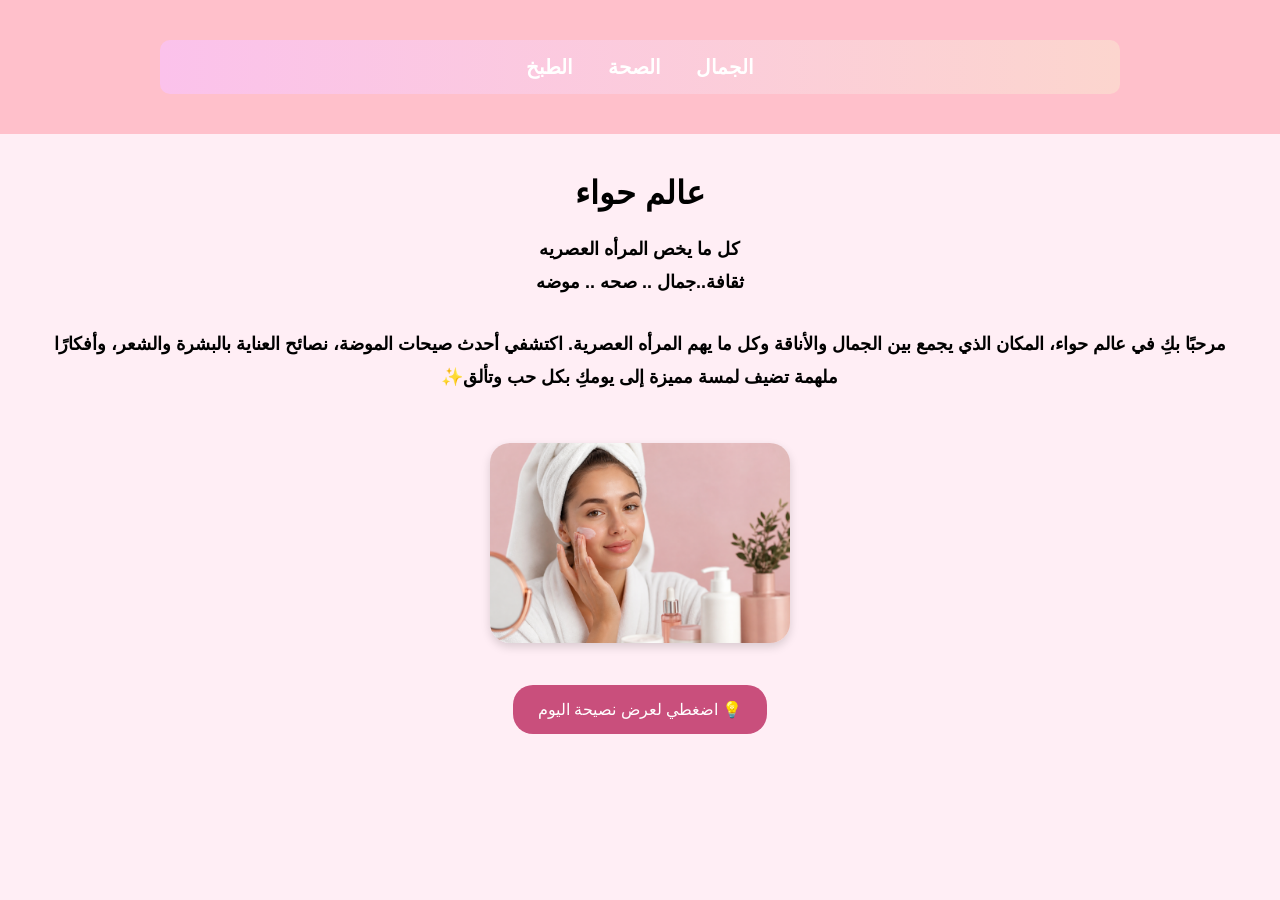
<file: index.html>
<!DOCTYPE html>
<html lang="ar">
<head>
  <meta charset="UTF-8">
  <title> عالم حواء</title>
  <link rel="stylesheet" href="style.css">
</head>
<body>
<header>
    <nav>
  <a href="skin.html">الجمال</a>
  <a href="health.html">الصحة</a>
  <a href = "cooking.html">الطبخ</a>
</nav>
  </div>
  </header>
<h1 style="margin-top:40px; text-align:center;">
 عالم حواء
</h1>


<p align = "Center"> <B>
  كل ما يخص المرأه العصريه 
 <br>
 ثقافة..جمال .. صحه .. موضه </p> 
</p>
  <p> <blockquote>  
مرحبًا بكِ في عالم حواء، المكان الذي يجمع بين الجمال والأناقة وكل ما يهم المرأه العصرية. 
اكتشفي أحدث صيحات الموضة، نصائح العناية بالبشرة والشعر، وأفكارًا ملهمة تضيف لمسة مميزة إلى يومكِ بكل حب وتألق✨

</blockquote>
<Center>
<img src="Imag.png" alt="insert" width="300px" style="border-radius:20px;">
<br> <br>
<button class="tip-btn" id="dailyTip">
  💡 اضغطي لعرض نصيحة اليوم
</button>

<script>
const tips = [
  "اشربي ماء كثير يوميًا 🌸",
  "نامي 8 ساعات لصحة أفضل ✨",
  "اعتني ببشرتك يوميًا 💖",
  "لا تنسي إزالة المكياج قبل النوم 🧴",
  "استخدمي واقي الشمس ☀️"
];

let today = new Date().getDate();
let index = today % tips.length;

let tip = tips[index];

let button = document.getElementById("dailyTip");

button.onclick = function() {
  // عرض النصيحة
  button.innerText = tip;

  // بعد دقيقة يرجع للنص الأصلي
  setTimeout(function() {
    button.innerText = "💡 نصيحة اليوم";
  }, 60000); // 60000 = دقيقة كاملة
};
</script>
</pr>
</center>
</body>
</html>
</file>
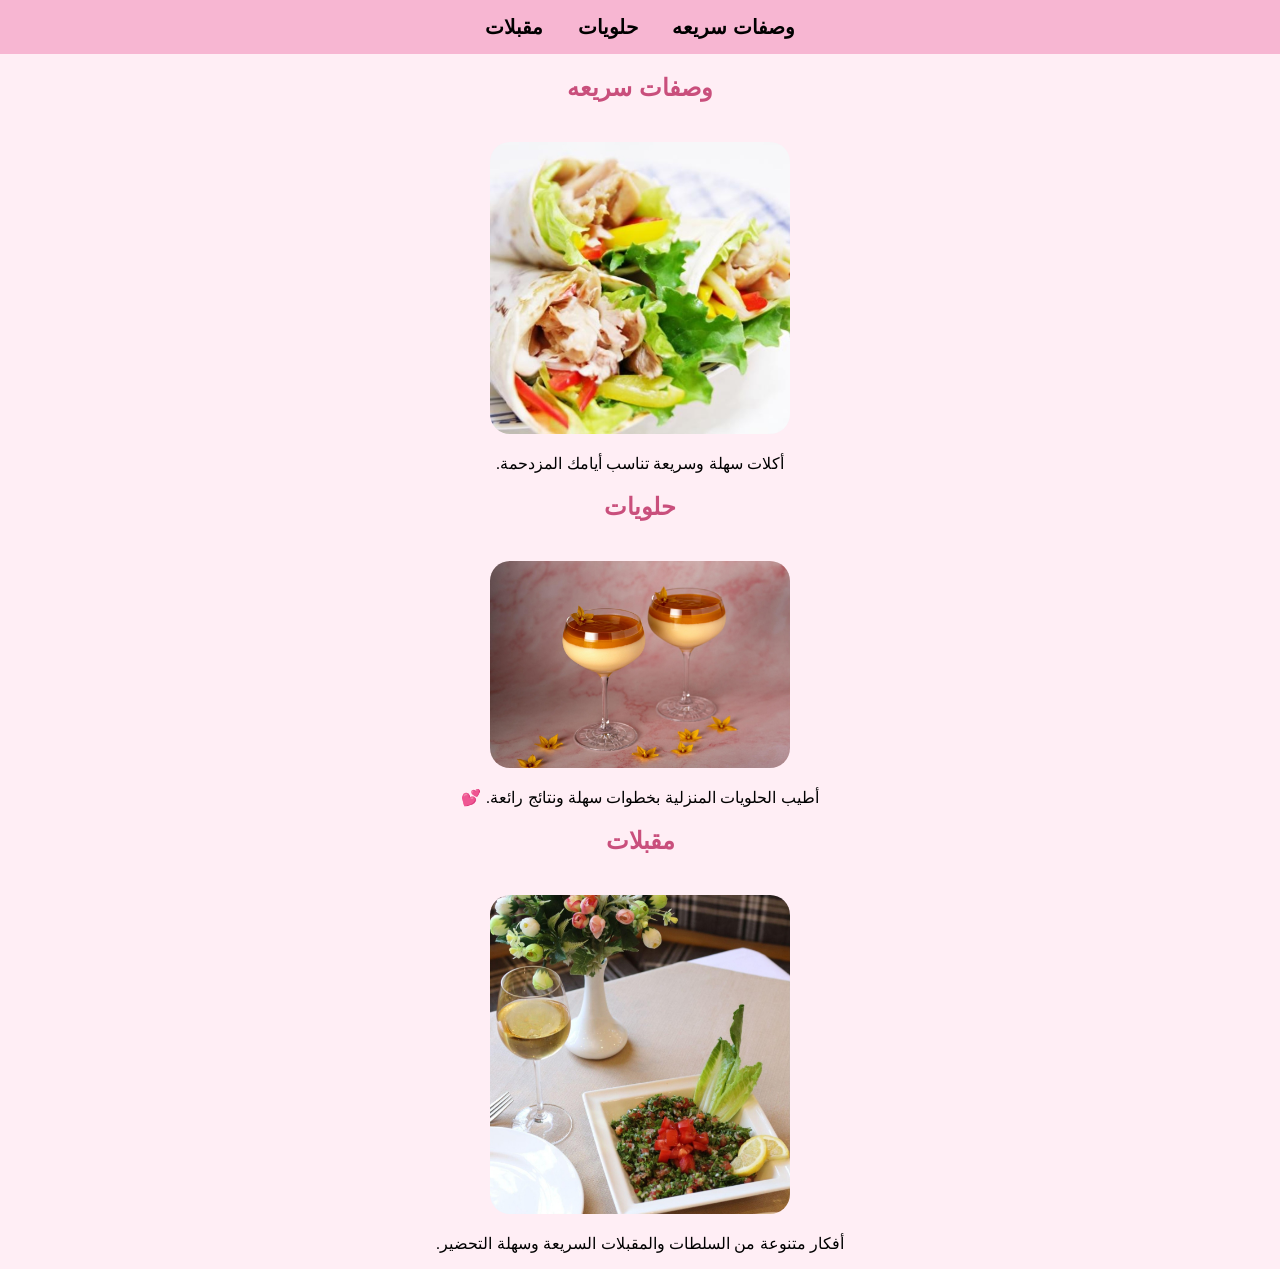
<file: Cooking.html>
<!DOCTYPE html>
<html lang="ar">
<head>
  <meta charset="UTF-8">
  <title>طبخ - عالم حواء
</title>
</head>
<style>

.button{
  background-color : #c94f7c;
  color : white;
  padding : 10px 20px;
  border : none;
  border-radius : 20px ; 
  cursor : pointer; 
  
}
.back-btn {
  background-color : #d86c9e;
  position: relative;
  top: 10px;
  left: 10px;
border-radius: 10px;
 padding:15px;
 background-color:#d86c9a;
 color:white;
}

  .nav
  {
    display: flex;
    justify-content: center;
    gap:20px; 
    margin :20px; 
  }

a{
  color: #d63384;
  text-decoration: none;
  font-size: 30px;
  font-weight: bold;
  transition: 0.3s;
}

a:hover{
  color: hotpink;
}

a:active{
  color: red;
}


nav {
  background-color: #f7b6d2; 
  padding : 15px; 
  position : sticky;
  top : 0; 
}
    nav a {
      text-decoration:none; 
      color : black ; 
      margin : 15px; 
      font-size: 20px ; 
      font-weight: bold;
    }
    
    
    
    body {
      direction : rtl; 
      font-family : Arial; 
      background-color: #ffeef5; 
      margin :0;
      padding : 0; 
      text-align : center; 
    }
    
    
    h2 
    {
      color :#c94f7c;
    }
img {
  width : 300px;
  border-radius : 20px ; 
  margin-top : 20px; 
}
</style>
<body>

  <nav>
    <a href="saree3.html">وصفات سريعه</a>
    <a href="sweets.html"> حلويات</a>
    <a href="moqabilat.html"> مقبلات</a>
</nav>



<section id ="وصفات سريعه">
 <h2> وصفات سريعه </h2>
 <img src = "sare3.png" alt="sare3.png">
 <p>
   أكلات سهلة وسريعة تناسب أيامك المزدحمة.
 </p>
 
 <h2> حلويات </h2>
 <img src = "cook.png" alt="cook.png">
 <p>
أطيب الحلويات المنزلية بخطوات سهلة ونتائج رائعة. 💕
 </p>
 <h2> مقبلات </h2>
 <img src = "moqabilat.png" alt="moqabilat.png">
 <p>
   
   أفكار متنوعة من السلطات والمقبلات السريعة وسهلة التحضير.
 </p>
</body>
</html>
</file>
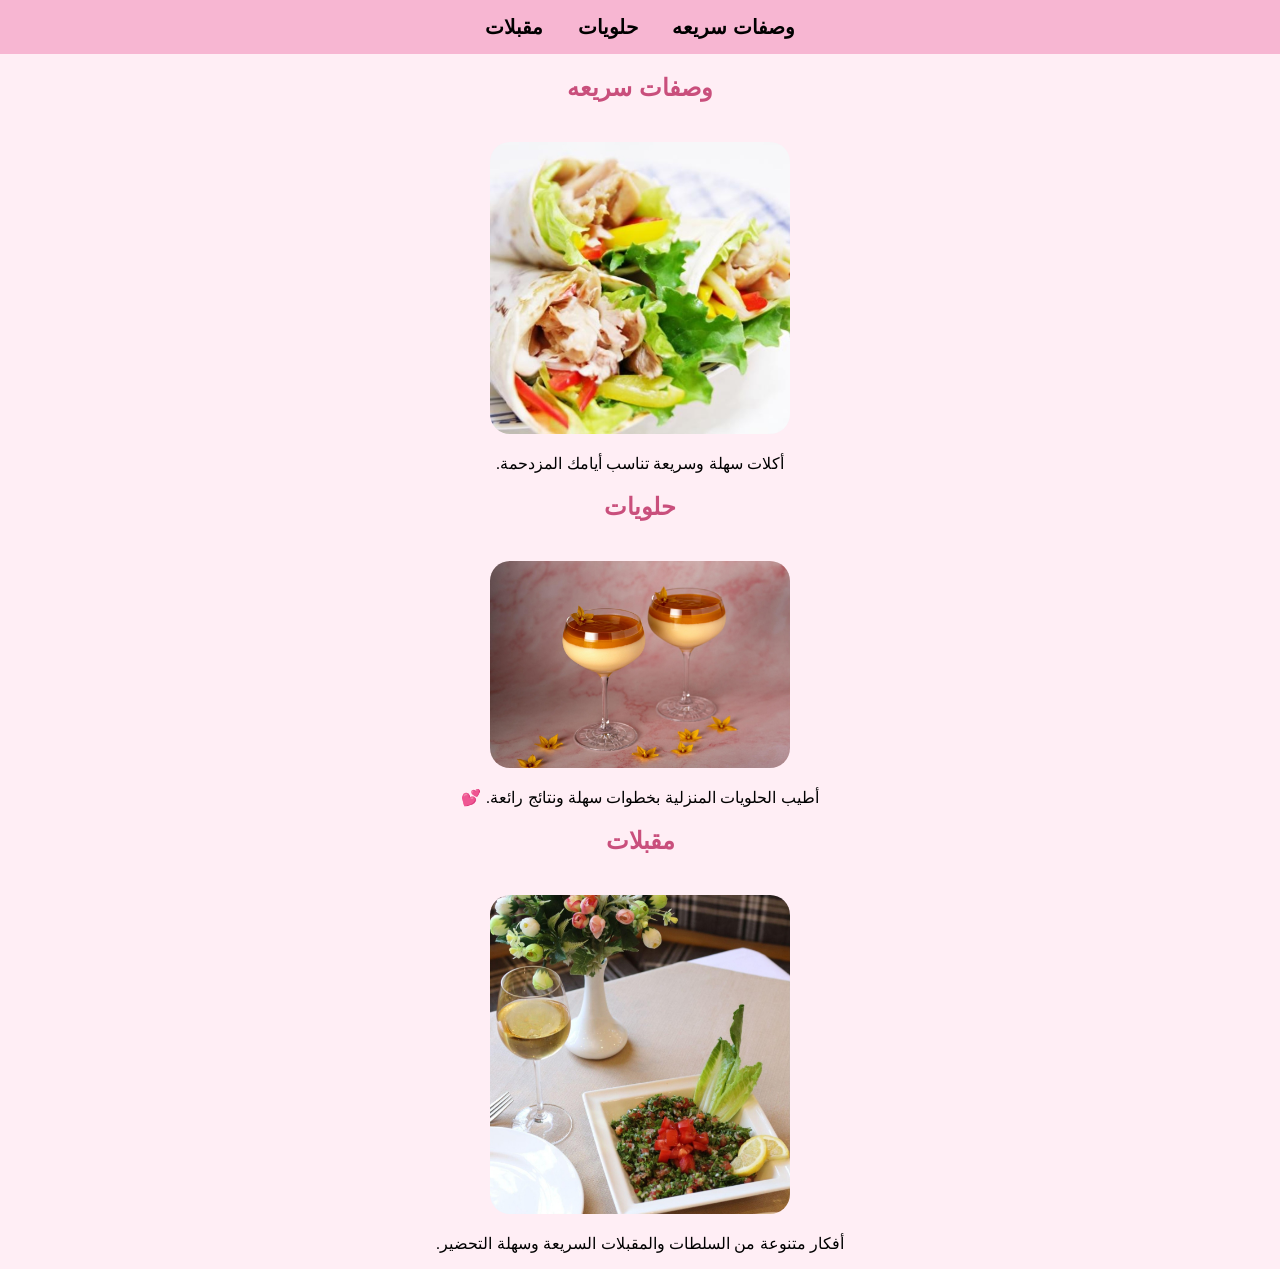
<file: cooking.html>
<!DOCTYPE html>
<html lang="ar">
<head>
  <meta charset="UTF-8">
  <title>طبخ - عالم حواء
</title>
</head>
<style>

.button{
  background-color : #c94f7c;
  color : white;
  padding : 10px 20px;
  border : none;
  border-radius : 20px ; 
  cursor : pointer; 
  
}
.back-btn {
  background-color : #d86c9e;
  position: relative;
  top: 10px;
  left: 10px;
border-radius: 10px;
 padding:15px;
 background-color:#d86c9a;
 color:white;
}

  .nav
  {
    display: flex;
    justify-content: center;
    gap:20px; 
    margin :20px; 
  }

a{
  color: #d63384;
  text-decoration: none;
  font-size: 30px;
  font-weight: bold;
  transition: 0.3s;
}

a:hover{
  color: hotpink;
}

a:active{
  color: red;
}


nav {
  background-color: #f7b6d2; 
  padding : 15px; 
  position : sticky;
  top : 0; 
}
    nav a {
      text-decoration:none; 
      color : black ; 
      margin : 15px; 
      font-size: 20px ; 
      font-weight: bold;
    }
    
    
    
    body {
      direction : rtl; 
      font-family : Arial; 
      background-color: #ffeef5; 
      margin :0;
      padding : 0; 
      text-align : center; 
    }
    
    
    h2 
    {
      color :#c94f7c;
    }
img {
  width : 300px;
  border-radius : 20px ; 
  margin-top : 20px; 
}
</style>
<body>

  <nav>
    <a href="saree3.html">وصفات سريعه</a>
    <a href="sweets.html"> حلويات</a>
    <a href="moqabilat.html"> مقبلات</a>
</nav>



<section id ="وصفات سريعه">
 <h2> وصفات سريعه </h2>
 <img src = "sare3.png" alt="sare3.png">
 <p>
   أكلات سهلة وسريعة تناسب أيامك المزدحمة.
 </p>
 
 <h2> حلويات </h2>
 <img src = "cook.png" alt="cook.png">
 <p>
أطيب الحلويات المنزلية بخطوات سهلة ونتائج رائعة. 💕
 </p>
 <h2> مقبلات </h2>
 <img src = "moqabilat.png" alt="moqabilat.png">
 <p>
   
   أفكار متنوعة من السلطات والمقبلات السريعة وسهلة التحضير.
 </p>
</body>
</html>
</file>
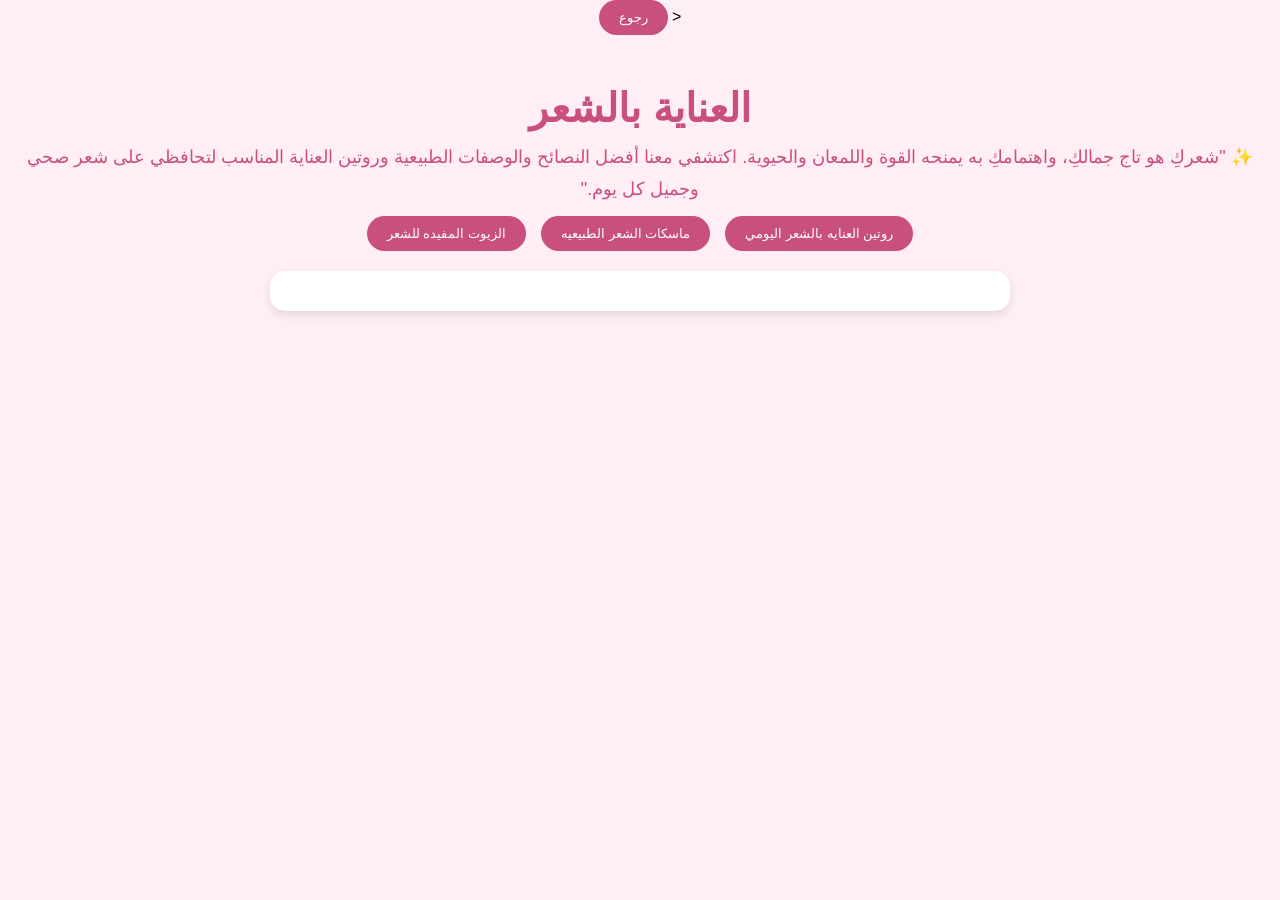
<file: hair.html>
<!DOCTYPE html>
<html lang="ar">
<head>
  <meta charset="UTF-8">
  <title>العناية بالشعر  </title>
  <link rel="stylesheet" href="style.css">
<style>
  body {
  margin: 0;
  font-family: Arial, sans-serif;
  background-color: #ffeef5;
}
.hero {
  display: flex;
  flex-direction: column;
  justify-content: center;
  align-items: center;
  text-align: center;
  color: #c94f7c;
}
.hero h1 {
  font-size: 40px;
  margin: 0;
}
.hero p {
  font-size: 18px;
  margin: 10px 0;
}
.hero button {
  padding: 10px 20px;
  border: none;
  border-radius: 20px;
  cursor: pointer;
}
  button {
  background-color: #c94f7c;
  color: white;
  padding: 10px 20px;
  border: none;
  border-radius: 20px;
  cursor: pointer;
}
.buttons {
  display: flex;
  justify-content: center;
  gap : 15px;
}
#recipe {
  background-color: white;
  margin-top: 20px;
  padding: 20px;
  border-radius: 15px;
  color: #c94f7c;
  width: 80%;
  text-align: center;
}

#recipe h3 {
  color: #c94f7c;
}

#recipe p {
  color: #555;
  line-height: 2;
}
.card {
  background-color: white;
  padding: 15px;
  border-radius: 15px;
  margin: 15px auto;
  width: 80%;
  box-shadow: 0 2px 8px rgba(0,0,0,0.1);
}

.card h3 {
  color: #c94f7c;
}

.card button {
  margin-top: 10px;
}

</style>
<
<button onclick="location.href='skin.html'">رجوع</button>

</head>
<body>
  <section class = "hero">
<h2>العناية بالشعر</h2>    
<p> 
✨ "شعركِ هو تاج جمالكِ، واهتمامكِ به يمنحه القوة واللمعان والحيوية. اكتشفي معنا أفضل النصائح والوصفات الطبيعية وروتين العناية المناسب لتحافظي على شعر صحي وجميل كل يوم."
</p>
 <div class ="buttons">
   <button onclick="showRecipe('routine')">روتين العنايه بالشعر اليومي </button>
 <button  onclick="showRecipe('maskhair')">ماسكات الشعر الطبيعيه</button>
 <button onclick="showRecipe('oil')">الزيوت المفيده للشعر </button>
 </div>
 <div id="recipe"></div>
<script>
function showRecipe(type) {

  let content = "";

  if (type == "routine") {
    content = `
      <h3>💆‍♀️ روتين العناية بالشعر اليومي</h3>
      <p>
      💧 اغسلي شعركِ بالشامبو المناسب لنوعه.<br>
      ✨ استخدمي البلسم بعد كل غسلة.<br>
      🌸 مشطي شعركِ بلطف لتجنب التقصف.<br>
      🔥 استخدمي واقياً للحرارة قبل السشوار أو المكواة.
      </p>
    `;
  }

  else if (type == "maskhair") {
    content = `
      <h3>🌿 ماسكات الشعر الطبيعية</h3>
   <div class="card">
    <h3>ماسك الأفوكادو لترطيب الشعر</h3>
    
    <button onclick="window.location.href='hairmask1.html'">
      عرض الوصفة
    </button>
  </div>

  <div class="card">

    <h3>ماسك العسل وزيت الزيتون للمعان</h3>
 
    <button onclick="window.location.href='hairmask2.html'">
      عرض الوصفة
    </button>
  </div>

  <div class="card">
    
    <h3>ماسك الزبادي لتغذية الشعر</h3>
   
    <button onclick="window.location.href='hairmask3.html'">
      عرض الوصفة
    </button>
</div>
    `;
}
  else if (type == "oil") {
    content = `
      <h3>🧴 الزيوت المفيدة للشعر</h3>
      <p>
      🌰 زيت الأرغان للترطيب.<br>
      🥥 زيت جوز الهند للتغذية.<br>
      🌿 زيت الخروع للمساعدة على تكثيف الشعر.
      </p>
    `;
  }
document.getElementById("recipe").innerHTML = content;
localStorage.setItem("lastSection", type);
}

window.onload = function () {
  let lastSection = localStorage.getItem("lastSection");

  if (lastSection) {
    showRecipe(lastSection);
  }
};
</script>

  </section>
</body>
</html>
</file>
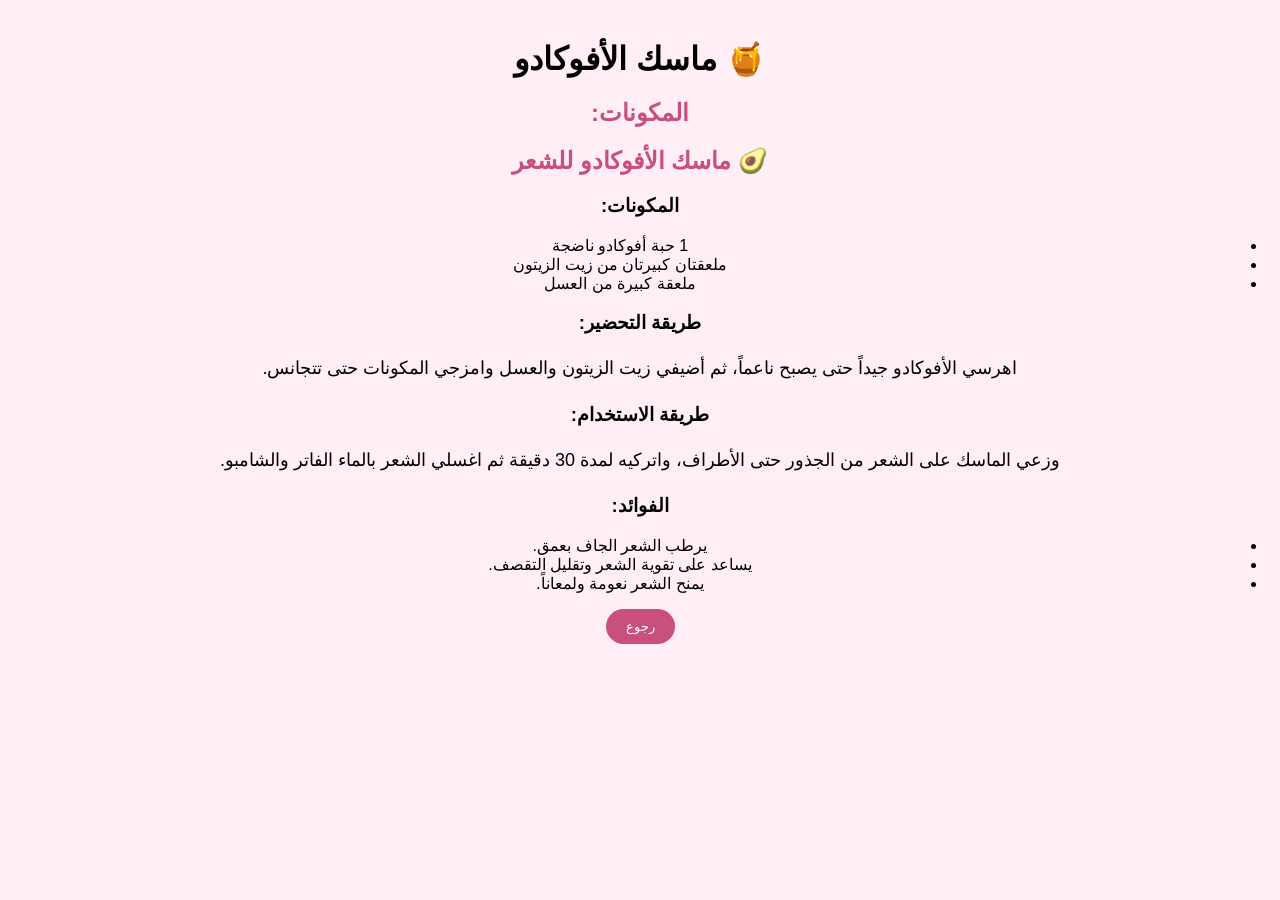
<file: Hairmask1.html>
<!DOCTYPE html>
<html lang="ar">
<head>
  <meta charset="UTF-8">
  <title> ماسك الأفوكا للشعر </title>
  <link rel="stylesheet" href="style.css">
<style>
  body {
  margin: 0;
  font-family: Arial, sans-serif;
  background-color: #ffeef5;
}
.hero {
  display: flex;
  flex-direction: column;
  justify-content: center;
  align-items: center;
  text-align: center;
  color: #c94f7c;
}
.hero h1 {
  font-size: 40px;
  margin: 0;
}
.hero p {
  font-size: 18px;
  margin: 10px 0;
}
.hero button {
  padding: 10px 20px;
  border: none;
  border-radius: 20px;
  cursor: pointer;
}
  button {
  background-color: #c94f7c;
  color: white;
  padding: 10px 20px;
  border: none;
  border-radius: 20px;
  cursor: pointer;
}
.buttons {
  display: flex;
  justify-content: center;
  gap : 15px;
}
#recipe {
  margin-top:30px;
  width: 80%;
  max-width: 700px;
  text-align: right;
}
</style>
</head>
<body>

<div class="recipe">

<h1>🍯 ماسك الأفوكادو</h1>

<h2>المكونات:</h2>
  <h2>🥑 ماسك الأفوكادو للشعر</h2>

  <h3>المكونات:</h3>
  <ul>
    <li>1 حبة أفوكادو ناضجة</li>
    <li>ملعقتان كبيرتان من زيت الزيتون</li>
    <li>ملعقة كبيرة من العسل</li>
  </ul>

  <h3>طريقة التحضير:</h3>
  <p>
    اهرسي الأفوكادو جيداً حتى يصبح ناعماً،
    ثم أضيفي زيت الزيتون والعسل وامزجي المكونات حتى تتجانس.
  </p>

  <h3>طريقة الاستخدام:</h3>
  <p>
    وزعي الماسك على الشعر من الجذور حتى الأطراف،
    واتركيه لمدة 30 دقيقة ثم اغسلي الشعر بالماء الفاتر والشامبو.
  </p>

  <h3>الفوائد:</h3>
  <ul>
    <li>يرطب الشعر الجاف بعمق.</li>
    <li>يساعد على تقوية الشعر وتقليل التقصف.</li>
    <li>يمنح الشعر نعومة ولمعاناً.</li>
  </ul>
</div>
<button onclick="location.href='hair.html'">رجوع</button>
</body>
</html>
</file>
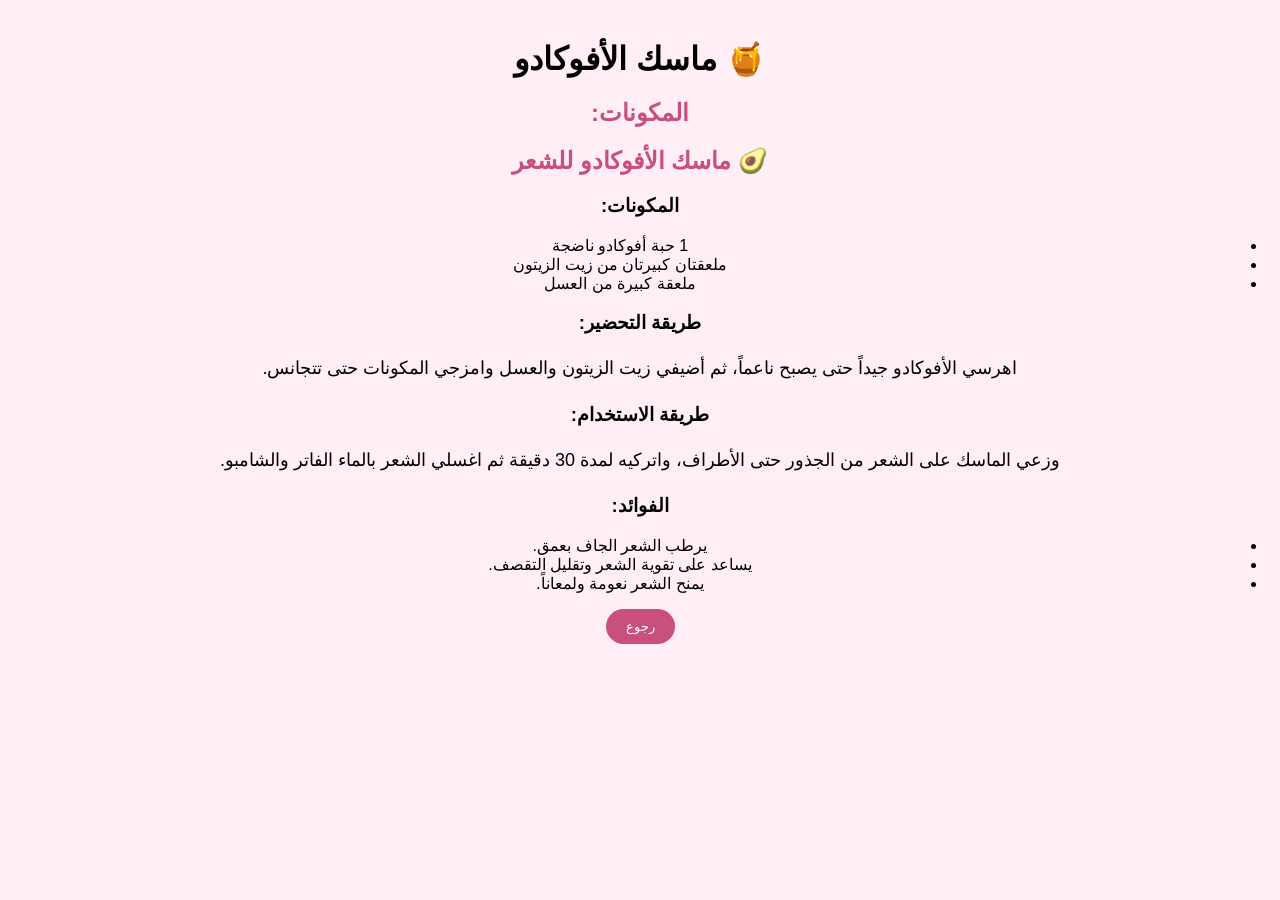
<file: hairmask1.html>
<!DOCTYPE html>
<html lang="ar">
<head>
  <meta charset="UTF-8">
  <title> ماسك الأفوكا للشعر </title>
  <link rel="stylesheet" href="style.css">
<style>
  body {
  margin: 0;
  font-family: Arial, sans-serif;
  background-color: #ffeef5;
}
.hero {
  display: flex;
  flex-direction: column;
  justify-content: center;
  align-items: center;
  text-align: center;
  color: #c94f7c;
}
.hero h1 {
  font-size: 40px;
  margin: 0;
}
.hero p {
  font-size: 18px;
  margin: 10px 0;
}
.hero button {
  padding: 10px 20px;
  border: none;
  border-radius: 20px;
  cursor: pointer;
}
  button {
  background-color: #c94f7c;
  color: white;
  padding: 10px 20px;
  border: none;
  border-radius: 20px;
  cursor: pointer;
}
.buttons {
  display: flex;
  justify-content: center;
  gap : 15px;
}
#recipe {
  margin-top:30px;
  width: 80%;
  max-width: 700px;
  text-align: right;
}
</style>
</head>
<body>

<div class="recipe">

<h1>🍯 ماسك الأفوكادو</h1>

<h2>المكونات:</h2>
  <h2>🥑 ماسك الأفوكادو للشعر</h2>

  <h3>المكونات:</h3>
  <ul>
    <li>1 حبة أفوكادو ناضجة</li>
    <li>ملعقتان كبيرتان من زيت الزيتون</li>
    <li>ملعقة كبيرة من العسل</li>
  </ul>

  <h3>طريقة التحضير:</h3>
  <p>
    اهرسي الأفوكادو جيداً حتى يصبح ناعماً،
    ثم أضيفي زيت الزيتون والعسل وامزجي المكونات حتى تتجانس.
  </p>

  <h3>طريقة الاستخدام:</h3>
  <p>
    وزعي الماسك على الشعر من الجذور حتى الأطراف،
    واتركيه لمدة 30 دقيقة ثم اغسلي الشعر بالماء الفاتر والشامبو.
  </p>

  <h3>الفوائد:</h3>
  <ul>
    <li>يرطب الشعر الجاف بعمق.</li>
    <li>يساعد على تقوية الشعر وتقليل التقصف.</li>
    <li>يمنح الشعر نعومة ولمعاناً.</li>
  </ul>
</div>
<button onclick="location.href='hair.html'">رجوع</button>
</body>
</html>
</file>
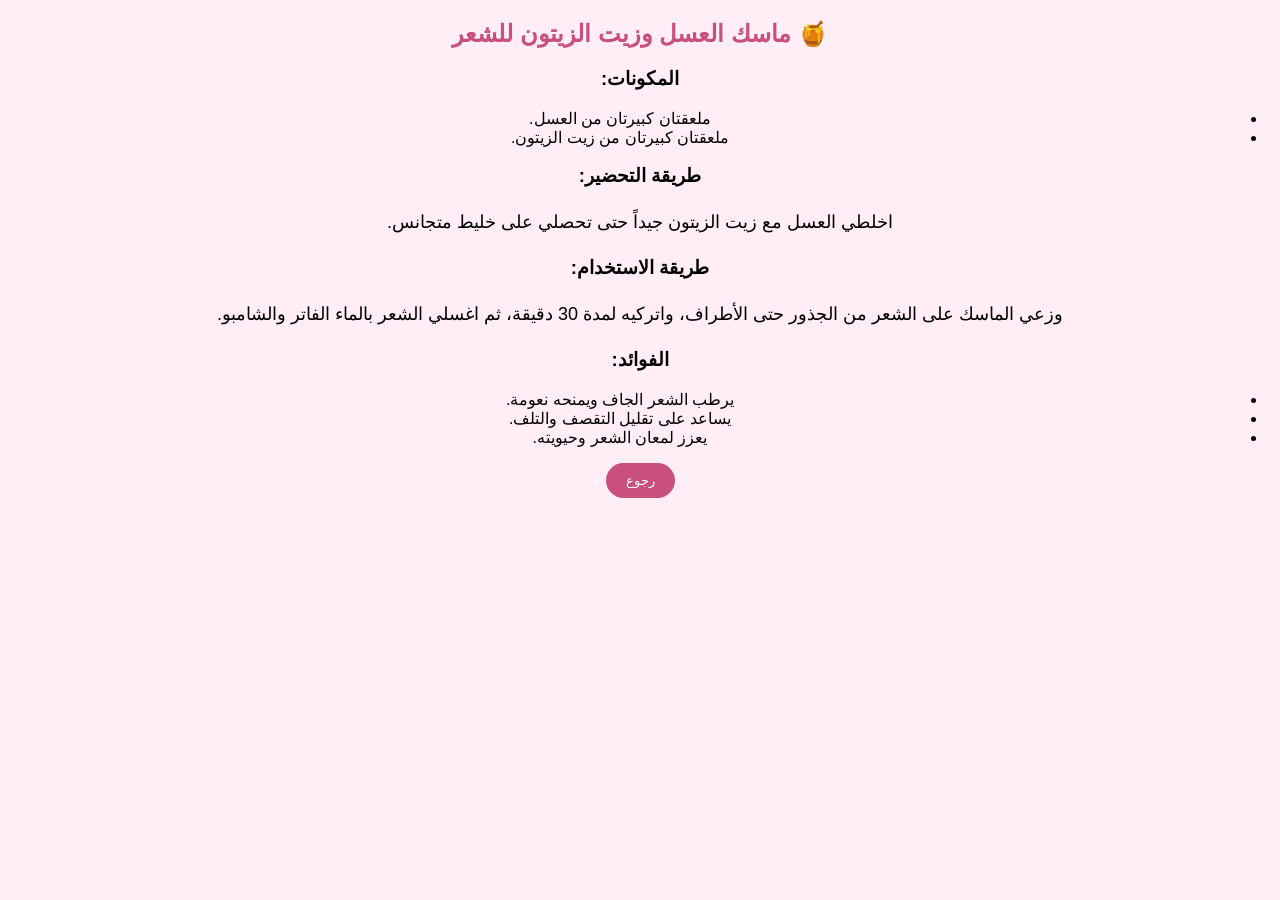
<file: Hairmask2.html>
<!DOCTYPE html>
<html lang="ar">
<head>
  <meta charset="UTF-8">
  <title> ماسك العسل وزيت الزبتون  </title>
  <link rel="stylesheet" href="style.css">
<style>
  body {
  margin: 0;
  font-family: Arial, sans-serif;
  background-color: #ffeef5;
}
.hero {
  display: flex;
  flex-direction: column;
  justify-content: center;
  align-items: center;
  text-align: center;
  color: #c94f7c;
}
.hero h1 {
  font-size: 40px;
  margin: 0;
}
.hero p {
  font-size: 18px;
  margin: 10px 0;
}
.hero button {
  padding: 10px 20px;
  border: none;
  border-radius: 20px;
  cursor: pointer;
}
  button {
  background-color: #c94f7c;
  color: white;
  padding: 10px 20px;
  border: none;
  border-radius: 20px;
  cursor: pointer;
}
.buttons {
  display: flex;
  justify-content: center;
  gap : 15px;
}
#recipe {
  margin-top:30px;
  width: 80%;
  max-width: 700px;
  text-align: right;
}
</style>
</head>
<body>

<div class="recipe">
  <h2>🍯 ماسك العسل وزيت الزيتون للشعر</h2>

  <h3>المكونات:</h3>
  <ul>
    <li>ملعقتان كبيرتان من العسل.</li>
    <li>ملعقتان كبيرتان من زيت الزيتون.</li>
  </ul>

  <h3>طريقة التحضير:</h3>
  <p>
    اخلطي العسل مع زيت الزيتون جيداً حتى تحصلي على خليط متجانس.
  </p>

  <h3>طريقة الاستخدام:</h3>
  <p>
    وزعي الماسك على الشعر من الجذور حتى الأطراف،
    واتركيه لمدة 30 دقيقة، ثم اغسلي الشعر بالماء الفاتر والشامبو.
  </p>

  <h3>الفوائد:</h3>
  <ul>
    <li>يرطب الشعر الجاف ويمنحه نعومة.</li>
    <li>يساعد على تقليل التقصف والتلف.</li>
    <li>يعزز لمعان الشعر وحيويته.</li>
  </ul>
</div>
<button onclick="location.href='hair.html'">رجوع</button>
</body>
</html>
</file>
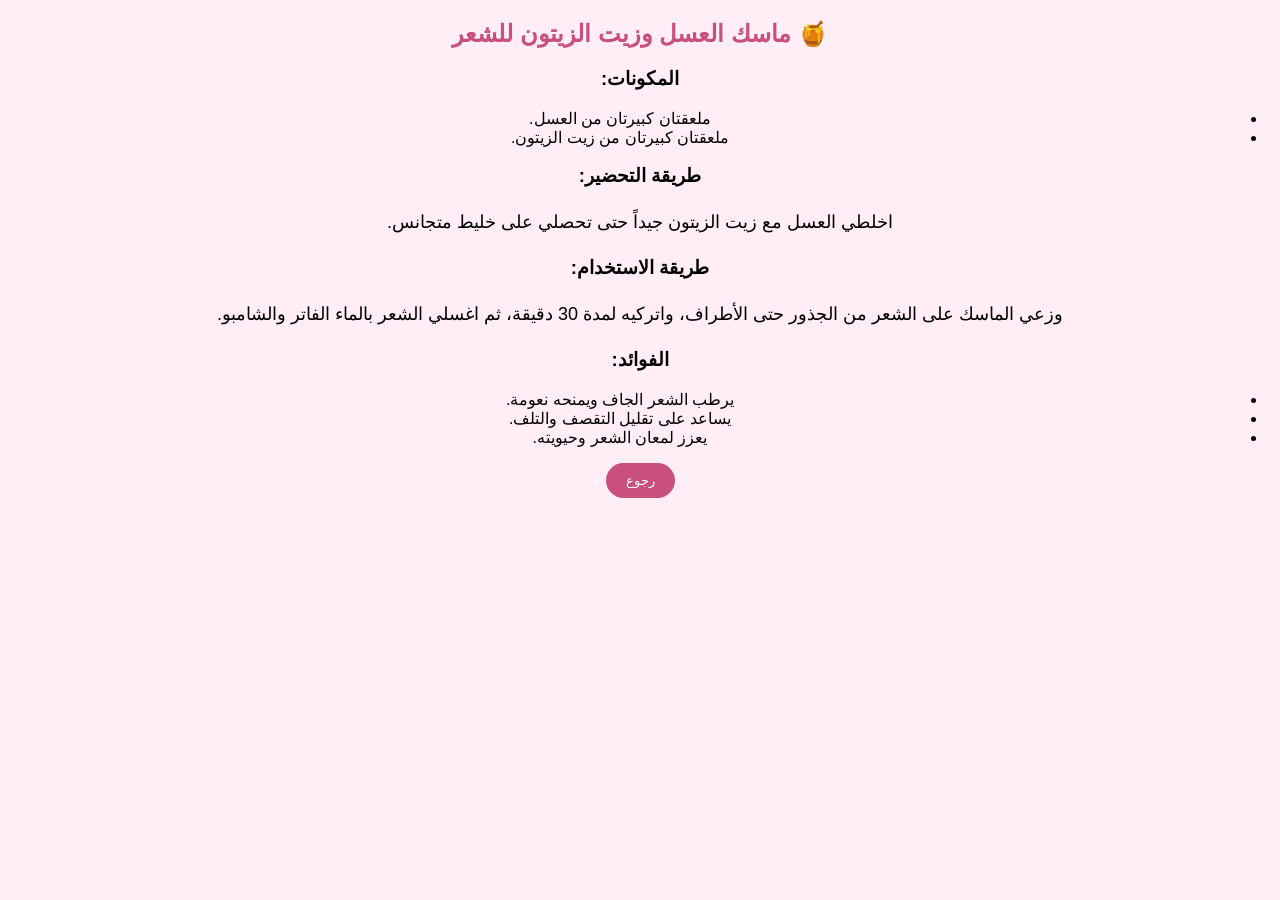
<file: hairmask2.html>
<!DOCTYPE html>
<html lang="ar">
<head>
  <meta charset="UTF-8">
  <title> ماسك العسل وزيت الزبتون  </title>
  <link rel="stylesheet" href="style.css">
<style>
  body {
  margin: 0;
  font-family: Arial, sans-serif;
  background-color: #ffeef5;
}
.hero {
  display: flex;
  flex-direction: column;
  justify-content: center;
  align-items: center;
  text-align: center;
  color: #c94f7c;
}
.hero h1 {
  font-size: 40px;
  margin: 0;
}
.hero p {
  font-size: 18px;
  margin: 10px 0;
}
.hero button {
  padding: 10px 20px;
  border: none;
  border-radius: 20px;
  cursor: pointer;
}
  button {
  background-color: #c94f7c;
  color: white;
  padding: 10px 20px;
  border: none;
  border-radius: 20px;
  cursor: pointer;
}
.buttons {
  display: flex;
  justify-content: center;
  gap : 15px;
}
#recipe {
  margin-top:30px;
  width: 80%;
  max-width: 700px;
  text-align: right;
}
</style>
</head>
<body>

<div class="recipe">
  <h2>🍯 ماسك العسل وزيت الزيتون للشعر</h2>

  <h3>المكونات:</h3>
  <ul>
    <li>ملعقتان كبيرتان من العسل.</li>
    <li>ملعقتان كبيرتان من زيت الزيتون.</li>
  </ul>

  <h3>طريقة التحضير:</h3>
  <p>
    اخلطي العسل مع زيت الزيتون جيداً حتى تحصلي على خليط متجانس.
  </p>

  <h3>طريقة الاستخدام:</h3>
  <p>
    وزعي الماسك على الشعر من الجذور حتى الأطراف،
    واتركيه لمدة 30 دقيقة، ثم اغسلي الشعر بالماء الفاتر والشامبو.
  </p>

  <h3>الفوائد:</h3>
  <ul>
    <li>يرطب الشعر الجاف ويمنحه نعومة.</li>
    <li>يساعد على تقليل التقصف والتلف.</li>
    <li>يعزز لمعان الشعر وحيويته.</li>
  </ul>
</div>
<button onclick="location.href='hair.html'">رجوع</button>
</body>
</html>
</file>
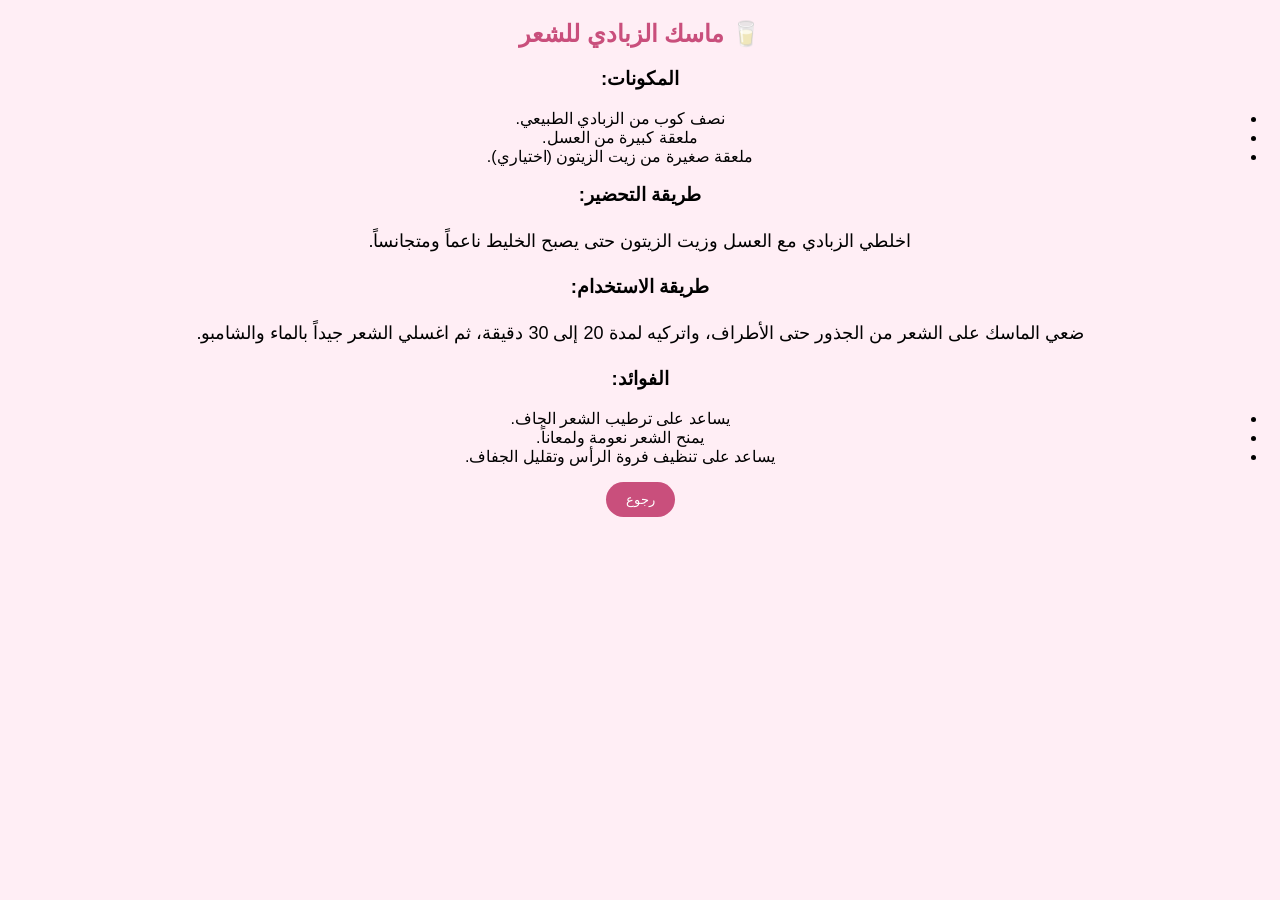
<file: Hairmask3.html>
<!DOCTYPE html>
<html lang="ar">
<head>
  <meta charset="UTF-8">
  <title> ماسك الزبادي للشعر </title>
  <link rel="stylesheet" href="style.css">
<style>
  body {
  margin: 0;
  font-family: Arial, sans-serif;
  background-color: #ffeef5;
}
.hero {
  display: flex;
  flex-direction: column;
  justify-content: center;
  align-items: center;
  text-align: center;
  color: #c94f7c;
}
.hero h1 {
  font-size: 40px;
  margin: 0;
}
.hero p {
  font-size: 18px;
  margin: 10px 0;
}
.hero button {
  padding: 10px 20px;
  border: none;
  border-radius: 20px;
  cursor: pointer;
}
  button {
  background-color: #c94f7c;
  color: white;
  padding: 10px 20px;
  border: none;
  border-radius: 20px;
  cursor: pointer;
}
.buttons {
  display: flex;
  justify-content: center;
  gap : 15px;
}
#recipe {
  margin-top:30px;
  width: 80%;
  max-width: 700px;
  text-align: right;
}
</style>
</head>
<body>

<div class="recipe">
  <h2>🥛 ماسك الزبادي للشعر</h2>

  <h3>المكونات:</h3>
  <ul>
    <li>نصف كوب من الزبادي الطبيعي.</li>
    <li>ملعقة كبيرة من العسل.</li>
    <li>ملعقة صغيرة من زيت الزيتون (اختياري).</li>
  </ul>

  <h3>طريقة التحضير:</h3>
  <p>
    اخلطي الزبادي مع العسل وزيت الزيتون حتى يصبح الخليط ناعماً ومتجانساً.
  </p>

  <h3>طريقة الاستخدام:</h3>
  <p>
    ضعي الماسك على الشعر من الجذور حتى الأطراف،
    واتركيه لمدة 20 إلى 30 دقيقة، ثم اغسلي الشعر جيداً بالماء والشامبو.
  </p>

  <h3>الفوائد:</h3>
  <ul>
    <li>يساعد على ترطيب الشعر الجاف.</li>
    <li>يمنح الشعر نعومة ولمعاناً.</li>
    <li>يساعد على تنظيف فروة الرأس وتقليل الجفاف.</li>
  </ul>
</div>

<button onclick="location.href='hair.html'">رجوع</button>

</body>
</html>
</file>
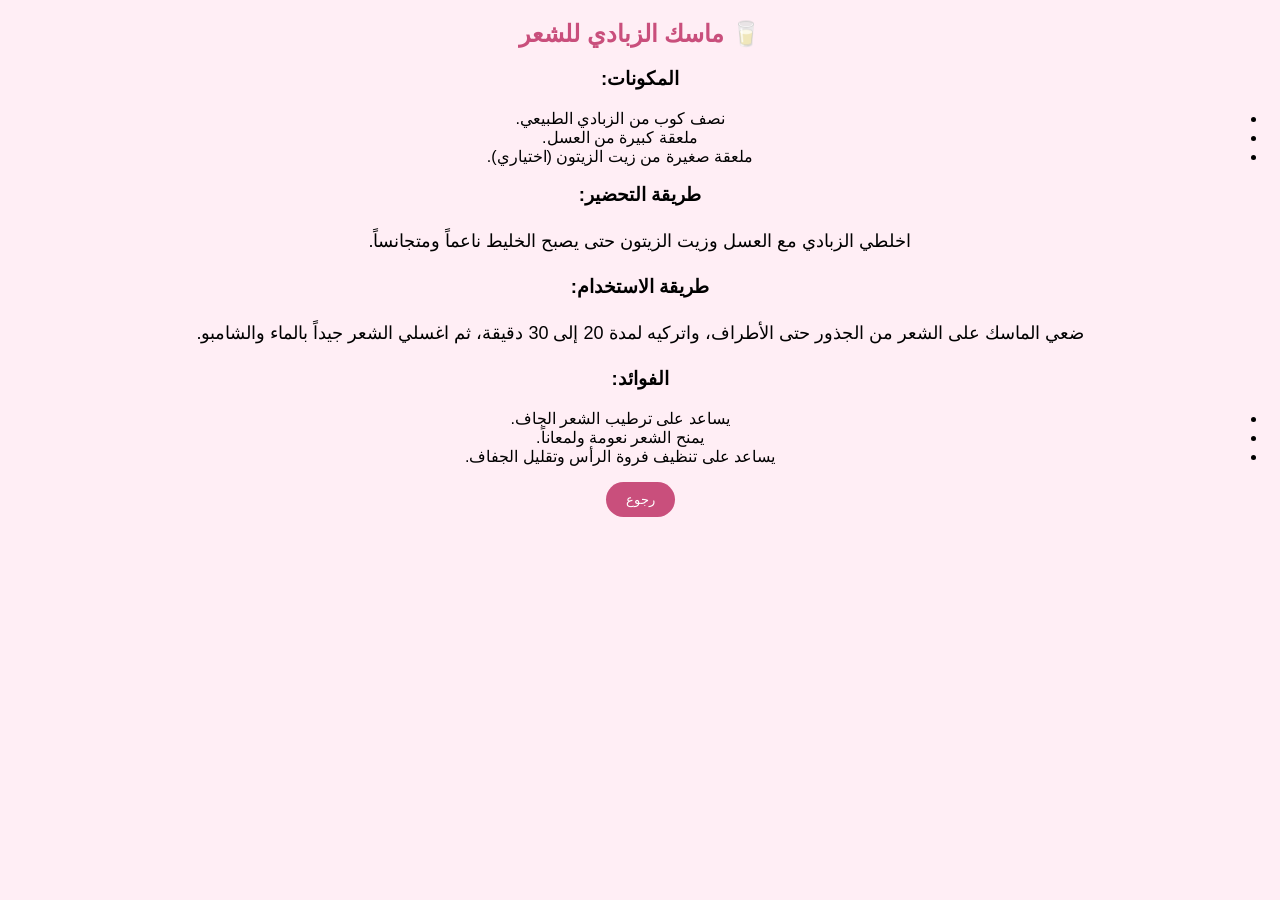
<file: hairmask3.html>
<!DOCTYPE html>
<html lang="ar">
<head>
  <meta charset="UTF-8">
  <title> ماسك الزبادي للشعر </title>
  <link rel="stylesheet" href="style.css">
<style>
  body {
  margin: 0;
  font-family: Arial, sans-serif;
  background-color: #ffeef5;
}
.hero {
  display: flex;
  flex-direction: column;
  justify-content: center;
  align-items: center;
  text-align: center;
  color: #c94f7c;
}
.hero h1 {
  font-size: 40px;
  margin: 0;
}
.hero p {
  font-size: 18px;
  margin: 10px 0;
}
.hero button {
  padding: 10px 20px;
  border: none;
  border-radius: 20px;
  cursor: pointer;
}
  button {
  background-color: #c94f7c;
  color: white;
  padding: 10px 20px;
  border: none;
  border-radius: 20px;
  cursor: pointer;
}
.buttons {
  display: flex;
  justify-content: center;
  gap : 15px;
}
#recipe {
  margin-top:30px;
  width: 80%;
  max-width: 700px;
  text-align: right;
}
</style>
</head>
<body>

<div class="recipe">
  <h2>🥛 ماسك الزبادي للشعر</h2>

  <h3>المكونات:</h3>
  <ul>
    <li>نصف كوب من الزبادي الطبيعي.</li>
    <li>ملعقة كبيرة من العسل.</li>
    <li>ملعقة صغيرة من زيت الزيتون (اختياري).</li>
  </ul>

  <h3>طريقة التحضير:</h3>
  <p>
    اخلطي الزبادي مع العسل وزيت الزيتون حتى يصبح الخليط ناعماً ومتجانساً.
  </p>

  <h3>طريقة الاستخدام:</h3>
  <p>
    ضعي الماسك على الشعر من الجذور حتى الأطراف،
    واتركيه لمدة 20 إلى 30 دقيقة، ثم اغسلي الشعر جيداً بالماء والشامبو.
  </p>

  <h3>الفوائد:</h3>
  <ul>
    <li>يساعد على ترطيب الشعر الجاف.</li>
    <li>يمنح الشعر نعومة ولمعاناً.</li>
    <li>يساعد على تنظيف فروة الرأس وتقليل الجفاف.</li>
  </ul>
</div>

<button onclick="location.href='hair.html'">رجوع</button>

</body>
</html>
</file>
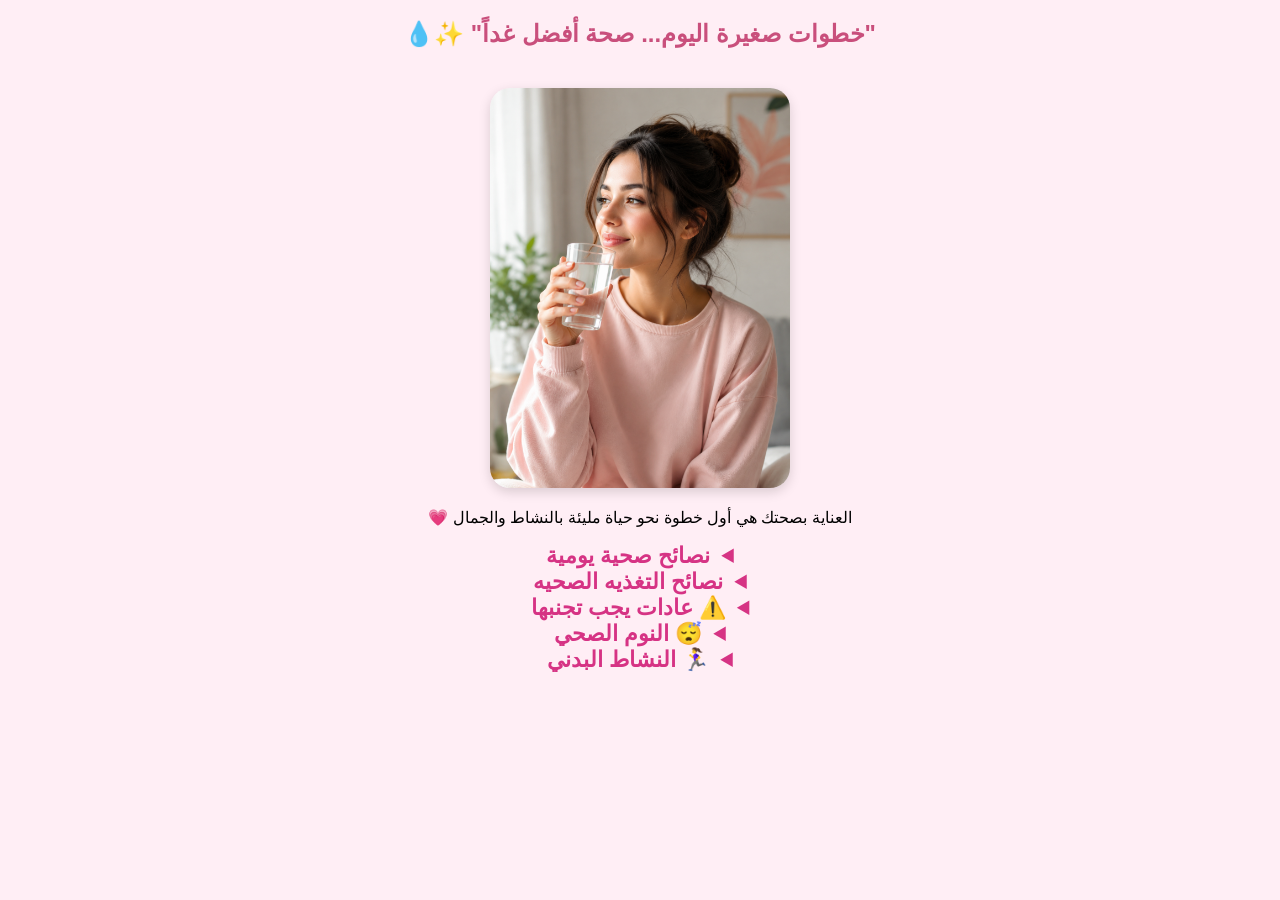
<file: Health.html>
<!DOCTYPE html>
<html lang="ar">
<head>
  <meta charset="UTF-8">
  <title>الصحة - عالم حواء</title>
</head>
<style> 
.back-btn {
  position: absolute;
  top: 10px;
  left: 10px;
 border-radius:10px;
 padding:15px;
 background-color:#d86c9a;
 color:white;
}

body 
{
  margin : 0;
  direction: rtl;
  font-family: arial;
  background-color: #ffeef5;
  padding: 0px;
  text-align: center;
}

.nav 
{
  display: flex;
  justify-content: center;
  gap : 20px ; 
  margin: 20px;
}
a {
  font-weight: bold;
  color: #d63384;
  text-decoration: none;
  font-size: 30px;
  transition: 0.3s;
}

a:hover{
  color: hotpink;
}

a:active{
  color: red;
}
img {
  width :300px;
  border-radius:20px;
  margin-top:20px;
  box-shadow:0 4px 12px rgba(0,0,0,0.15);
}

h2{
  color : #c94f7c;
}
summary {
  font-size: 22px;
  color: #d63384;
  font-weight: bold;
  cursor: pointer;

}

.button {
 display : flex;
  padding : 10px 20px ;
  justify-content: flex-start;
  gap :15px;
  cursor: pointer;
  border-radius :20px;
  border : none;
  background-color: #c94f7c;
}
</style>
<body>
<h2>
"خطوات صغيرة اليوم... صحة أفضل غداً" ✨💧
</h2>
<img src = "water.png">
<p>
العناية بصحتك هي أول خطوة نحو حياة مليئة بالنشاط والجمال 💗
</p>
<details>
  <summary >نصائح صحية يومية</summary>

  <p>💧 اشربي 8 أكواب ماء يومياً.</p>
  <p>🚶‍♀️ امشي 30 دقيقة يومياً.</p>
  <p>🍎 تناولي الفواكه والخضار.</p>
  </details>
  <details>
<summary> نصائح التغذيه الصحيه </summary>
<p> تناول الخضراوات والفواكه يومياً </p>
<p> اشرب كميه كافيه من الماء</p>
<p>اختار البروتينات الصحيه </p>
<p> قلل السكريات والحلويات</p>
</details>
<details>
<summary>⚠️ عادات يجب تجنبها</summary>

<p>❌ قلة شرب الماء.</p>
<p>❌ السهر لساعات طويلة.</p>
<p>❌ الإكثار من الأطعمة الجاهزة.</p>

</details>

<details>
<summary>😴 النوم الصحي</summary>

<p>🛌 حاولي النوم من 7 إلى 9 ساعات يومياً.</p>
<p>📱 ابتعدي عن الهاتف قبل النوم بنصف ساعة.</p>

</details>


<details>
<summary>🏃‍♀️ النشاط البدني</summary>

<p>🚴‍♀️ اختاري نشاطاً تحبينه للاستمرار عليه.</p>
<p>🧘‍♀️ جربي تمارين التمدد أو اليوغا.</p>

</details>
</body>
</html>
</file>
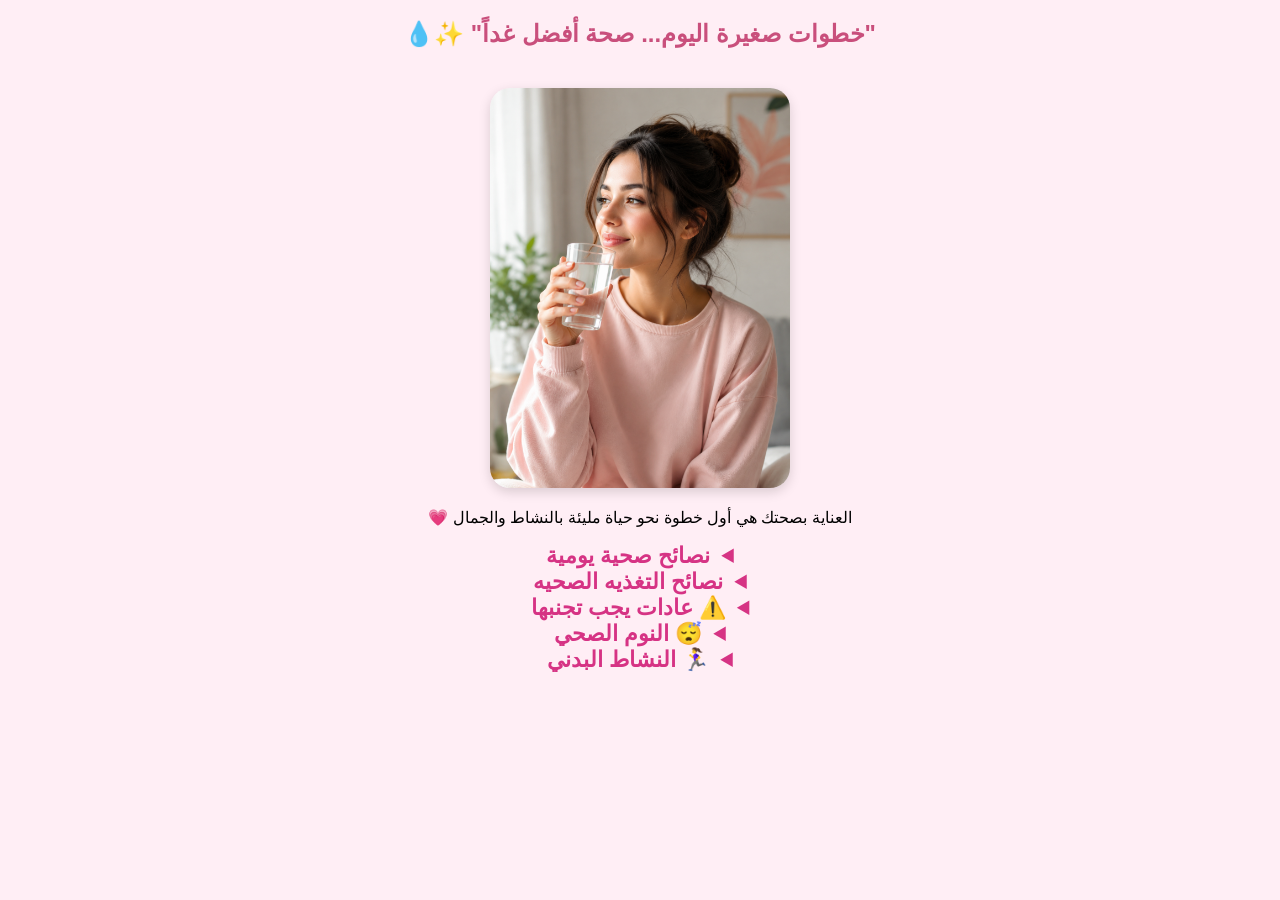
<file: health.html>
<!DOCTYPE html>
<html lang="ar">
<head>
  <meta charset="UTF-8">
  <title>الصحة - عالم حواء</title>
</head>
<style> 
.back-btn {
  position: absolute;
  top: 10px;
  left: 10px;
 border-radius:10px;
 padding:15px;
 background-color:#d86c9a;
 color:white;
}

body 
{
  margin : 0;
  direction: rtl;
  font-family: arial;
  background-color: #ffeef5;
  padding: 0px;
  text-align: center;
}

.nav 
{
  display: flex;
  justify-content: center;
  gap : 20px ; 
  margin: 20px;
}
a {
  font-weight: bold;
  color: #d63384;
  text-decoration: none;
  font-size: 30px;
  transition: 0.3s;
}

a:hover{
  color: hotpink;
}

a:active{
  color: red;
}
img {
  width :300px;
  border-radius:20px;
  margin-top:20px;
  box-shadow:0 4px 12px rgba(0,0,0,0.15);
}

h2{
  color : #c94f7c;
}
summary {
  font-size: 22px;
  color: #d63384;
  font-weight: bold;
  cursor: pointer;

}

.button {
 display : flex;
  padding : 10px 20px ;
  justify-content: flex-start;
  gap :15px;
  cursor: pointer;
  border-radius :20px;
  border : none;
  background-color: #c94f7c;
}
</style>
<body>
<h2>
"خطوات صغيرة اليوم... صحة أفضل غداً" ✨💧
</h2>
<img src = "water.png">
<p>
العناية بصحتك هي أول خطوة نحو حياة مليئة بالنشاط والجمال 💗
</p>
<details>
  <summary >نصائح صحية يومية</summary>

  <p>💧 اشربي 8 أكواب ماء يومياً.</p>
  <p>🚶‍♀️ امشي 30 دقيقة يومياً.</p>
  <p>🍎 تناولي الفواكه والخضار.</p>
  </details>
  <details>
<summary> نصائح التغذيه الصحيه </summary>
<p> تناول الخضراوات والفواكه يومياً </p>
<p> اشرب كميه كافيه من الماء</p>
<p>اختار البروتينات الصحيه </p>
<p> قلل السكريات والحلويات</p>
</details>
<details>
<summary>⚠️ عادات يجب تجنبها</summary>

<p>❌ قلة شرب الماء.</p>
<p>❌ السهر لساعات طويلة.</p>
<p>❌ الإكثار من الأطعمة الجاهزة.</p>

</details>

<details>
<summary>😴 النوم الصحي</summary>

<p>🛌 حاولي النوم من 7 إلى 9 ساعات يومياً.</p>
<p>📱 ابتعدي عن الهاتف قبل النوم بنصف ساعة.</p>

</details>


<details>
<summary>🏃‍♀️ النشاط البدني</summary>

<p>🚴‍♀️ اختاري نشاطاً تحبينه للاستمرار عليه.</p>
<p>🧘‍♀️ جربي تمارين التمدد أو اليوغا.</p>

</details>
</body>
</html>
</file>
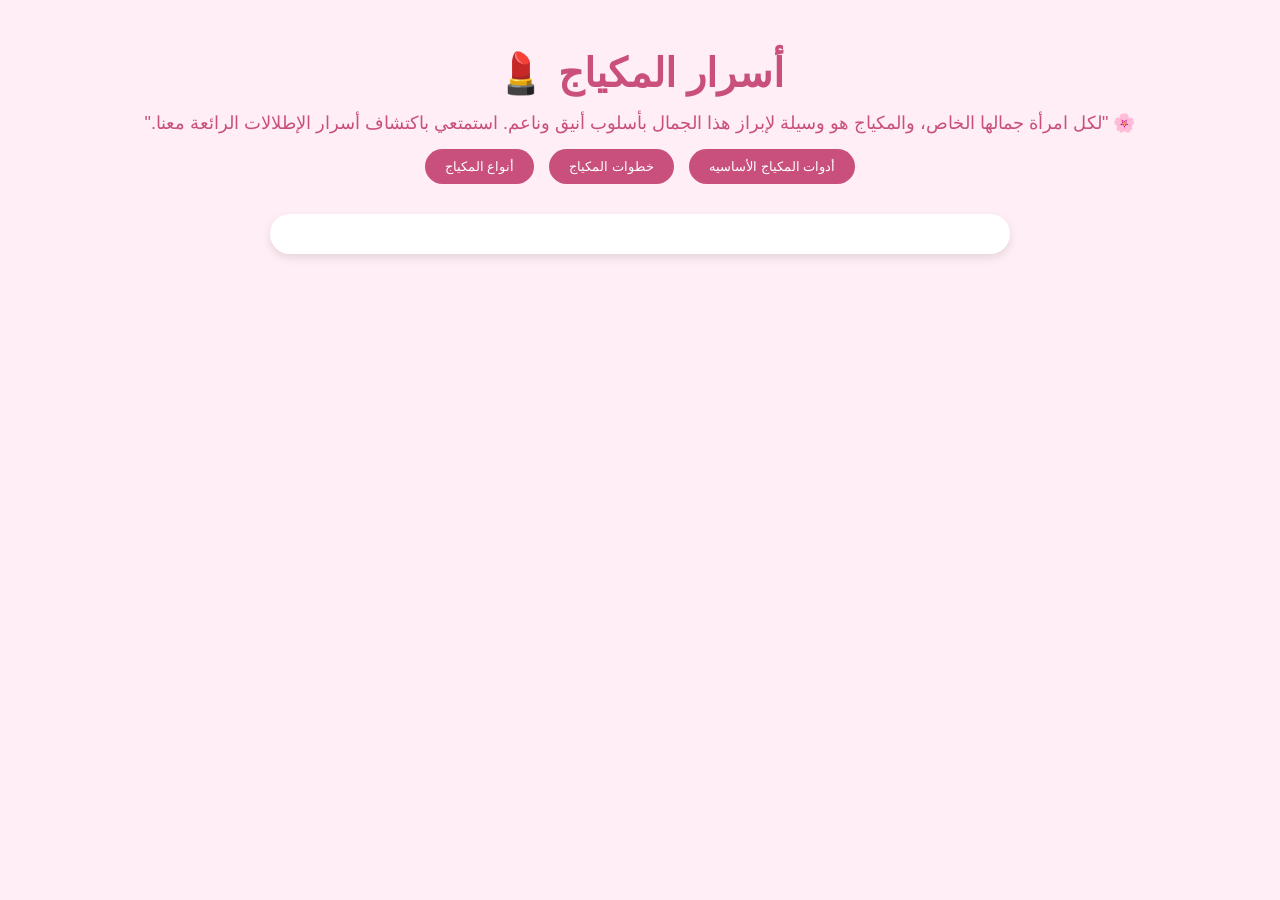
<file: makeup.html>
<!DOCTYPE html>
<html lang="ar">
<head>
  <meta charset="UTF-8">
  <title>مكياج  </title>
  <link rel="stylesheet" href="style.css">
<style>
  body {
  margin: 0;
  font-family: Arial, sans-serif;
  background-color: #ffeef5;
}
.hero {
  display: flex;
  flex-direction: column;
  justify-content: center;
  align-items: center;
  text-align: center;
  color: #c94f7c;
}
.hero h1 {
  font-size: 40px;
  margin: 0;
}
.hero p {
  font-size: 18px;
  margin: 10px 0;
}
.hero button {
  padding: 10px 20px;
  border: none;
  border-radius: 20px;
  cursor: pointer;
}
  button {
  background-color: #c94f7c;
  color: white;
  padding: 10px 20px;
  border: none;
  border-radius: 20px;
  cursor: pointer;
}
.buttons {
  display: flex;
  justify-content: center;
  gap : 15px;
}
#recipe {
  margin-top:30px;
  width: 80%;
  max-width: 700px;
  text-align: right;
}
</style>
</head>
<body> 
<section class="hero">
  <h2>أسرار المكياج 💄  </h2>
  <p>
    🌸 "لكل امرأة جمالها الخاص، والمكياج هو وسيلة لإبراز هذا الجمال بأسلوب أنيق وناعم. استمتعي باكتشاف أسرار الإطلالات الرائعة معنا."
    <div class= "buttons">
      <button onclick="showrecipe ('tools')">أدوات المكياج الأساسيه </button>
      <button onclick = "showrecipe('steps')"> خطوات المكياج  </button>
      <button onclick ="showrecipe('types')">أنواع المكياج</button>
    </div>
    <div id = "recipe"></div>
  </p>
  <script>
  function showrecipe (recipe) {
  if (recipe == "tools"){
    document.getElementById ("recipe").innerHTML=` 
<h2>أدوات المكياج الأساسية 💄</h2>

<h3>🖌️ Makeup Brushes</h3>
<p>فرش المكياج تستخدم لتطبيق كريم الأساس والبودرة والبلاشر وظلال العيون بشكل متناسق.</p>

<h3>🧽 Beauty Blender</h3>
<p>إسفنجة المكياج تساعد على توزيع كريم الأساس والكونسيلر بطريقة ناعمة وطبيعية.</p>

<h3>🪞 Mirror</h3>
<p>المرآة تساعد على تطبيق المكياج بدقة ومتابعة التفاصيل أثناء وضعه.</p>

<h3>✂️ Eyelash Curler</h3>
<p>مكبس الرموش يستخدم لرفع الرموش وإعطائها مظهراً أطول قبل وضع الماسكارا.</p>

<h3>🧴 Makeup Remover</h3>
<p>مزيل المكياج يستخدم لتنظيف البشرة وإزالة آثار المكياج بعد الانتهاء من اليوم.</p>

<h3>💄 Lip Brush</h3>
<p>فرشاة أحمر الشفاه تساعد على توزيع الروج بدقة وتحديد الشفاه بشكل جميل.</p>

<h3>✨ Powder Puff</h3>
<p>إسفنجة البودرة تستخدم لتثبيت المكياج وتقليل لمعان البشرة.</p>
`;
  }
  else if (recipe == "steps") {

  document.getElementById("recipe").innerHTML = `
    <h2>خطوات المكياج 💄</h2>

    <h3>1️⃣ Primer</h3>
    <p>يوضع البرايمر أولاً لتنعيم البشرة ومساعدة المكياج على الثبات لفترة أطول.</p>

    <h3>2️⃣ Foundation</h3>
    <p>يتم توزيع كريم الأساس بالتساوي للحصول على لون بشرة موحد.</p>

    <h3>3️⃣ Concealer</h3>
    <p>يستخدم الكونسيلر لإخفاء الهالات السوداء والعيوب والبقع.</p>

    <h3>4️⃣ Powder</h3>
    <p>تساعد البودرة على تثبيت المكياج وتقليل لمعان البشرة.</p>

    <h3>5️⃣ Blush</h3>
    <p>يضيف البلاشر لوناً وحيوية للخدود.</p>

    <h3>6️⃣ Eyeshadow</h3>
    <p>يتم وضع ظلال العيون لإبراز جمال العينين وإضافة لمسة جمالية.</p>

    <h3>7️⃣ Mascara</h3>
    <p>تساعد الماسكارا على تكثيف الرموش وإظهارها بشكل أطول.</p>

    <h3>8️⃣ Lipstick</h3>
    <p>يتم وضع أحمر الشفاه كخطوة أخيرة لإكمال الإطلالة.</p>
  `;
}
else if (recipe == "types") {

  document.getElementById("recipe").innerHTML = `
    <h2>أنواع المكياج 💄</h2>

    <h3>🌸 Natural Makeup</h3>
    <p>المكياج الطبيعي يعتمد على الألوان الهادئة ويبرز الجمال الطبيعي للبشرة.</p>

    <h3>✨ Soft Makeup</h3>
    <p>المكياج الناعم يستخدم ألواناً خفيفة ومناسبة للإطلالات اليومية.</p>

    <h3>🌙 Evening Makeup</h3>
    <p>مكياج السهرات يتميز بالألوان الواضحة واللمسات الجريئة للمناسبات الخاصة.</p>

    <h3>👰 Bridal Makeup</h3>
    <p>مكياج العروس مصمم ليبقى ثابتاً لساعات طويلة ويظهر بشكل جميل في الصور.</p>

    <h3>🖤 Smokey Makeup</h3>
    <p>المكياج السموكي يعتمد على الألوان الداكنة لإبراز جمال العيون.</p>

    <h3>🌷 Korean Makeup</h3>
    <p>المكياج الكوري يتميز بالبشرة المشرقة والألوان الطبيعية والناعمة.</p>
  `;
}
  
  }
  </script>
</section>
</body>
</file>
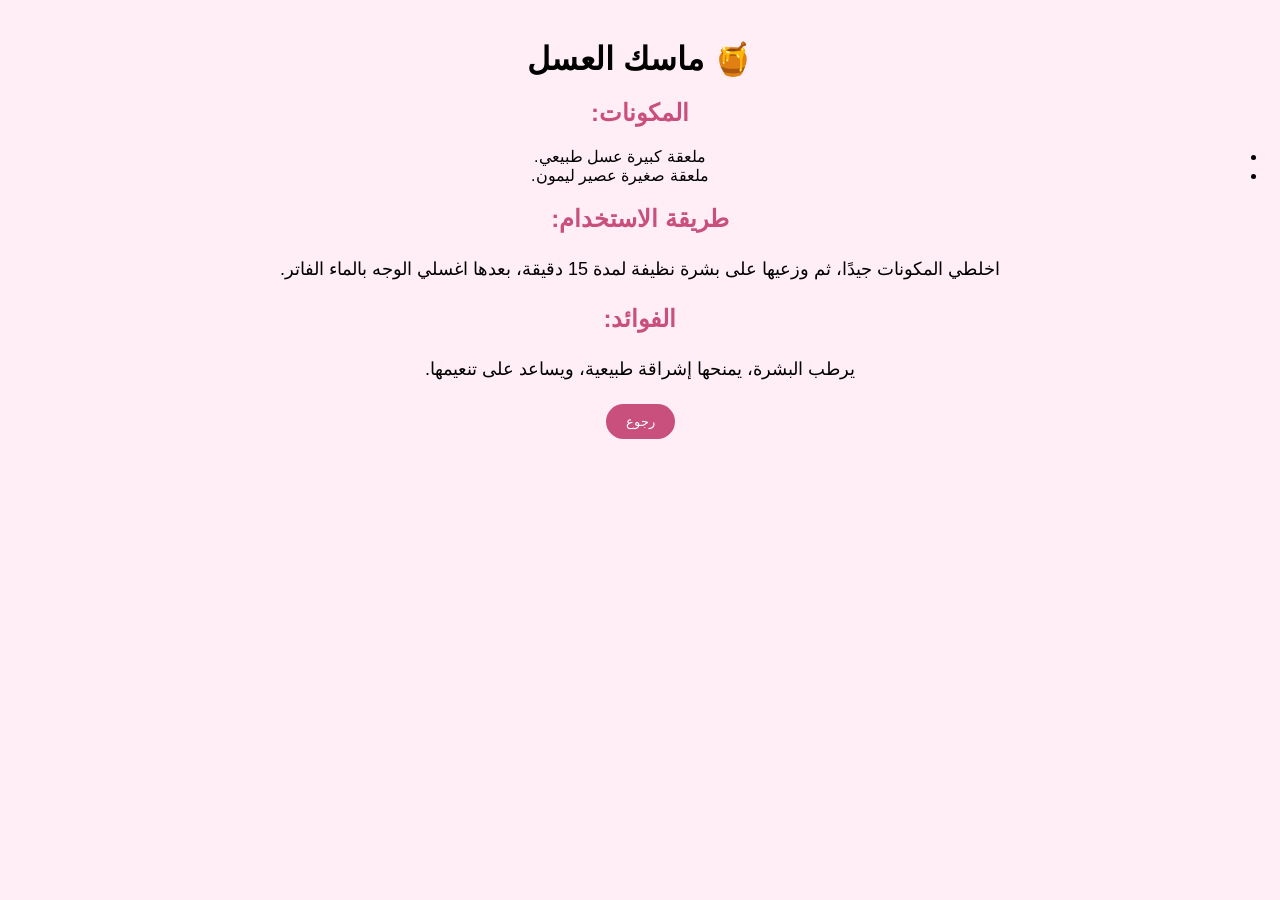
<file: mask1.html>
<!DOCTYPE html>
<html lang="ar">
<head>
  <meta charset="UTF-8">
  <title> ماسك العسل</title>
  <link rel="stylesheet" href="style.css">
<style>
  body {
  margin: 0;
  font-family: Arial, sans-serif;
  background-color: #ffeef5;
}
.hero {
  display: flex;
  flex-direction: column;
  justify-content: center;
  align-items: center;
  text-align: center;
  color: #c94f7c;
}
.hero h1 {
  font-size: 40px;
  margin: 0;
}
.hero p {
  font-size: 18px;
  margin: 10px 0;
}
.hero button {
  padding: 10px 20px;
  border: none;
  border-radius: 20px;
  cursor: pointer;
}
  button {
  background-color: #c94f7c;
  color: white;
  padding: 10px 20px;
  border: none;
  border-radius: 20px;
  cursor: pointer;
}
.buttons {
  display: flex;
  justify-content: center;
  gap : 15px;
}
#recipe {
  margin-top:30px;
  width: 80%;
  max-width: 700px;
  text-align: right;
}
</style>
</head>
<body>

<div class="recipe">

<h1>🍯 ماسك العسل</h1>

<h2>المكونات:</h2>
<ul>
<li>ملعقة كبيرة عسل طبيعي.</li>
<li>ملعقة صغيرة عصير ليمون.</li>
</ul>

<h2>طريقة الاستخدام:</h2>
<p>
اخلطي المكونات جيدًا، ثم وزعيها على بشرة نظيفة لمدة 15 دقيقة،
بعدها اغسلي الوجه بالماء الفاتر.
</p>

<h2>الفوائد:</h2>
<p>
يرطب البشرة، يمنحها إشراقة طبيعية، ويساعد على تنعيمها.
</p>



<button onclick="location.href='skin1.html'">رجوع</button>
</div>


</body>
</html>
</file>
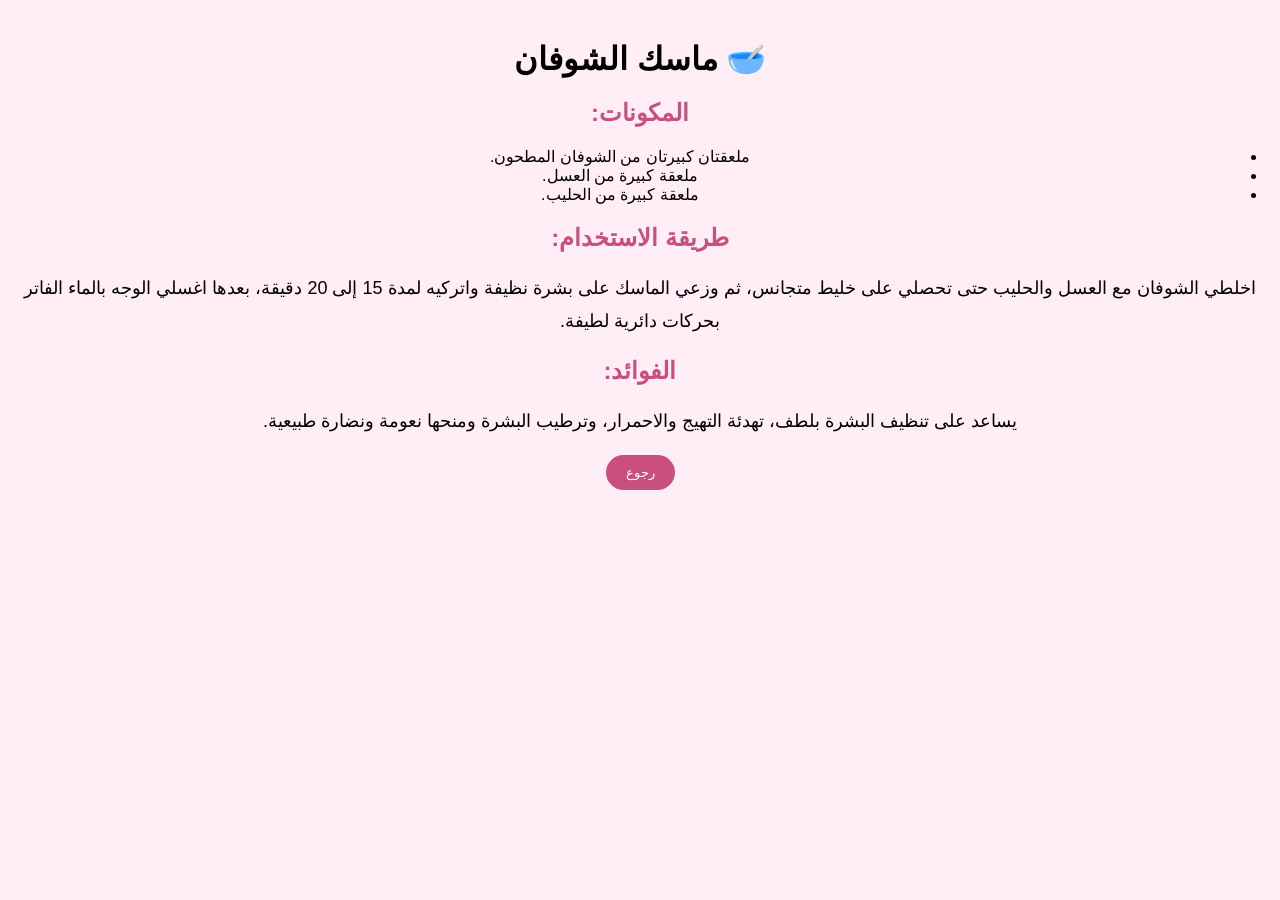
<file: mask2.html>
<!DOCTYPE html>
<html lang="ar">
<head>
  <meta charset="UTF-8">
  <title>ماسك الشوفان  </title>
  <link rel="stylesheet" href="style.css">
<style>
  body {
  margin: 0;
  font-family: Arial, sans-serif;
  background-color: #ffeef5;
}
.hero {
  display: flex;
  flex-direction: column;
  justify-content: center;
  align-items: center;
  text-align: center;
  color: #c94f7c;
}
.hero h1 {
  font-size: 40px;
  margin: 0;
}
.hero p {
  font-size: 18px;
  margin: 10px 0;
}
.hero button {
  padding: 10px 20px;
  border: none;
  border-radius: 20px;
  cursor: pointer;
}
  button {
  background-color: #c94f7c;
  color: white;
  padding: 10px 20px;
  border: none;
  border-radius: 20px;
  cursor: pointer;
}
.buttons {
  display: flex;
  justify-content: center;
  gap : 15px;
}
#recipe {
  margin-top:30px;
  width: 80%;
  max-width: 700px;
  text-align: right;
}
</style>
</head>
<body>
  
<div class="recipe">

<h1>🥣 ماسك الشوفان</h1>

<h2>المكونات:</h2>
<ul>
  <li>ملعقتان كبيرتان من الشوفان المطحون.</li>
  <li>ملعقة كبيرة من العسل.</li>
  <li>ملعقة كبيرة من الحليب.</li>
</ul>

<h2>طريقة الاستخدام:</h2>
<p>
اخلطي الشوفان مع العسل والحليب حتى تحصلي على خليط متجانس،
ثم وزعي الماسك على بشرة نظيفة واتركيه لمدة 15 إلى 20 دقيقة،
بعدها اغسلي الوجه بالماء الفاتر بحركات دائرية لطيفة.
</p>

<h2>الفوائد:</h2>
<p>
يساعد على تنظيف البشرة بلطف، تهدئة التهيج والاحمرار،
وترطيب البشرة ومنحها نعومة ونضارة طبيعية.
</p>

<button onclick="location.href='skin1.html'">رجوع</button>

</div>
</body>
</html>
</file>
<file: style.css>
body {
    margin: 0;
    padding: 0;
    direction: rtl;
    font-family: Arial, sans-serif;
    text-align: center;
    background-color: #ffeef5;
}

/* الهيدر */
header {
    background: pink;
    text-align: center;
    padding: 20px;
}

/* الشريط العلوي */
nav {
    display: flex;
    justify-content: center;
    gap: 35px;
    margin: 20px auto;
    background: linear-gradient(to right, #fbc2eb, #fcd5ce);
    padding: 15px;
    width: 75%;
    border-radius: 10px;
}

nav a {
    color: white;
    text-decoration: none;
    font-size: 20px;
    transition: 0.3s;
    font-weight: bold;
}

/* زر النصيحة */
.tip-btn {
    background-color: #c94f7c;
    color: white;
    padding: 15px 25px;
    border: none;
    border-radius: 20px;
    font-size: 16px;
    cursor: pointer;
    margin-top: 20px;
}

.tip-btn:hover {
    background-color: #ff8fab;
}

/* زر الرجوع */
.back-btn {
    position: absolute;
    top: 10px;
    left: 10px;
    padding: 10px 15px;
    border-radius: 10px;
    background-color: #d86c9a;
    color: white;
    text-decoration: none;
}
nav a:hover {
    color: #333;
    transform: scale(1.1);
}

nav a:active {
    color: red;
}

/* العناوين */
h1 {
    margin-top: 40px;
}

h2 {
    color: #c94f7c;
}

/* النصوص */
blockquote {
    font-size: 18px;
    line-height: 1.8;
    margin: 30px;
}

p {
    font-size: 18px;
    line-height: 1.8;
}

/* الأقسام */
section {
    padding: 50px 20px;
}

/* الصور */
img {
    width: 300px;
    border-radius: 20px;
    margin-top: 20px;
    box-shadow: 0 4px 10px rgba(0,0,0,0.15);
}


summary {
  font-size: 22px;
  color: #d63384;
  font-weight: bold;
  cursor: pointer;
}

.hero {
    display: flex;
    flex-direction: column;
    justify-content: center;
    align-items: center;
    text-align: center;
    color: #c94f7c;
}

.hero h1,
.hero h2 {
    font-size: 40px;
    margin: 0;
}

.hero p {
    font-size: 18px;
    margin: 10px 0;
}

.buttons {
    display: flex;
    justify-content: center;
    gap: 15px;
}

button {
    background-color: #c94f7c;
    color: white;
    padding: 10px 20px;
    border: none;
    border-radius: 20px;
    cursor: pointer;
}

button:hover {
    background-color: #ff8fab;
}

#recipe {
    width: 80%;
    max-width: 700px;
    text-align: right;
    background: white;
    padding: 20px;
   border-radius: 20px;
    box-shadow: 0 4px 10px rgba(0,0,0,0.1);
    margin: 30px auto;
}

/* 📱 تنسيق الموقع للموبايل */
@media (max-width: 600px) {

    header {
        padding: 15px 10px;
    }

    nav {
        width: 90%;
        gap: 10px;
        padding: 10px 5px;
        flex-wrap: wrap;
    }

    nav a {
        font-size: 16px;
    }

    .hero h1,
    .hero h2 {
        font-size: 30px;
    }

    .hero p,
    p {
        font-size: 16px;
    }

    section {
        padding: 30px 10px;
    }

    img {
        width: 90%;
        max-width: 300px;
    }

    .cards {
        flex-direction: column;
        align-items: center;
    }

    .card {
        width: 85%;
        max-width: 300px;
    }

    #recipe {
        width: 85%;
        padding: 15px;
    }

    blockquote {
        font-size: 16px;
        margin: 20px 10px;
    }

    .buttons {
        flex-wrap: wrap;
    }

    .back-btn {
        top: 5px;
        left: 5px;
        padding: 8px 12px;
        font-size: 14px;
    }
        }
</file>
